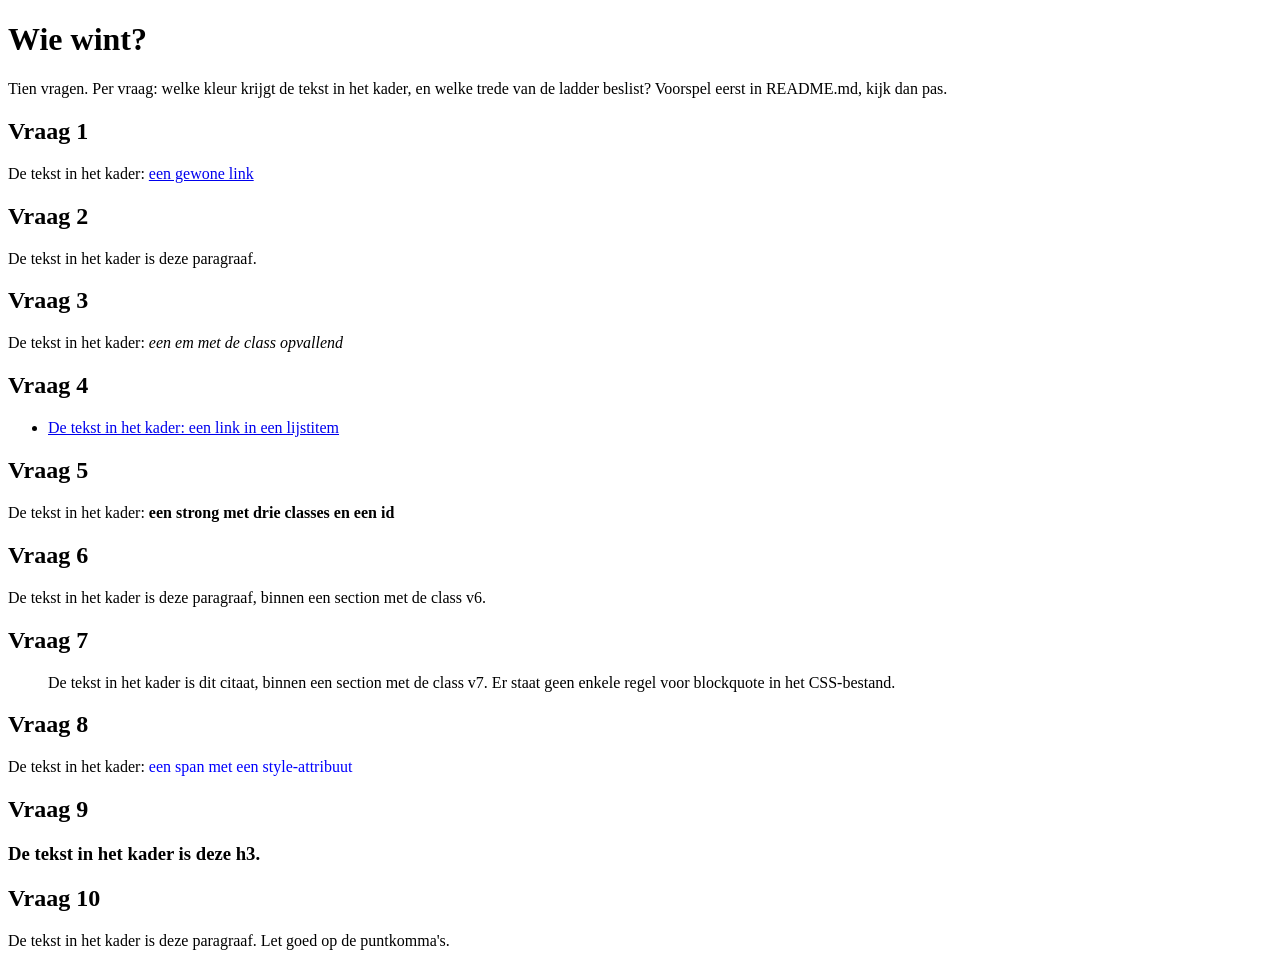
<file: Labo-02/cascade/index.html>
<!-- index.html - oefening 3: voorspel, dan kijk. Wijzig dit bestand niet. -->
<!doctype html>
<html lang="nl">
  <head>
    <meta charset="utf-8">
    <meta name="viewport" content="width=device-width, initial-scale=1">
    <title>Wie wint? Tien vragen over de cascade</title>
<!--     <link rel="stylesheet" href="css/stijl.css">
 -->  </head>
  <body>
    <h1>Wie wint?</h1>
    <p>Tien vragen. Per vraag: welke kleur krijgt de tekst in het kader, en welke trede van de ladder beslist? Voorspel eerst in README.md, kijk dan pas.</p>

    <section class="vraag v1">
      <h2>Vraag 1</h2>
      <p>De tekst in het kader: <a href="#">een gewone link</a></p>
    </section>

    <section class="vraag v2">
      <h2>Vraag 2</h2>
      <p class="v2-tekst">De tekst in het kader is deze paragraaf.</p>
    </section>

    <section class="vraag v3">
      <h2>Vraag 3</h2>
      <p>De tekst in het kader: <em class="opvallend">een em met de class opvallend</em></p>
    </section>

    <section class="vraag v4">
      <h2>Vraag 4</h2>
      <ul>
        <li><a href="#">De tekst in het kader: een link in een lijstitem</a></li>
      </ul>
    </section>

    <section class="vraag v5">
      <h2>Vraag 5</h2>
      <p>De tekst in het kader: <strong class="een twee drie" id="v5-tekst">een strong met drie classes en een id</strong></p>
    </section>

    <section class="vraag v6">
      <h2>Vraag 6</h2>
      <p class="v6-tekst">De tekst in het kader is deze paragraaf, binnen een section met de class v6.</p>
    </section>

    <section class="vraag v7">
      <h2>Vraag 7</h2>
      <blockquote>De tekst in het kader is dit citaat, binnen een section met de class v7. Er staat geen enkele regel voor blockquote in het CSS-bestand.</blockquote>
    </section>

    <section class="vraag v8">
      <h2>Vraag 8</h2>
      <p>De tekst in het kader: <span class="v8-tekst" style="color: blue">een span met een style-attribuut</span></p>
    </section>

    <section class="vraag v9">
      <h2>Vraag 9</h2>
      <h3 class="v9-tekst">De tekst in het kader is deze h3.</h3>
    </section>

    <section class="vraag v10">
      <h2>Vraag 10</h2>
      <p class="v10-tekst">De tekst in het kader is deze paragraaf. Let goed op de puntkomma's.</p>
    </section>
  </body>
</html>
</file>
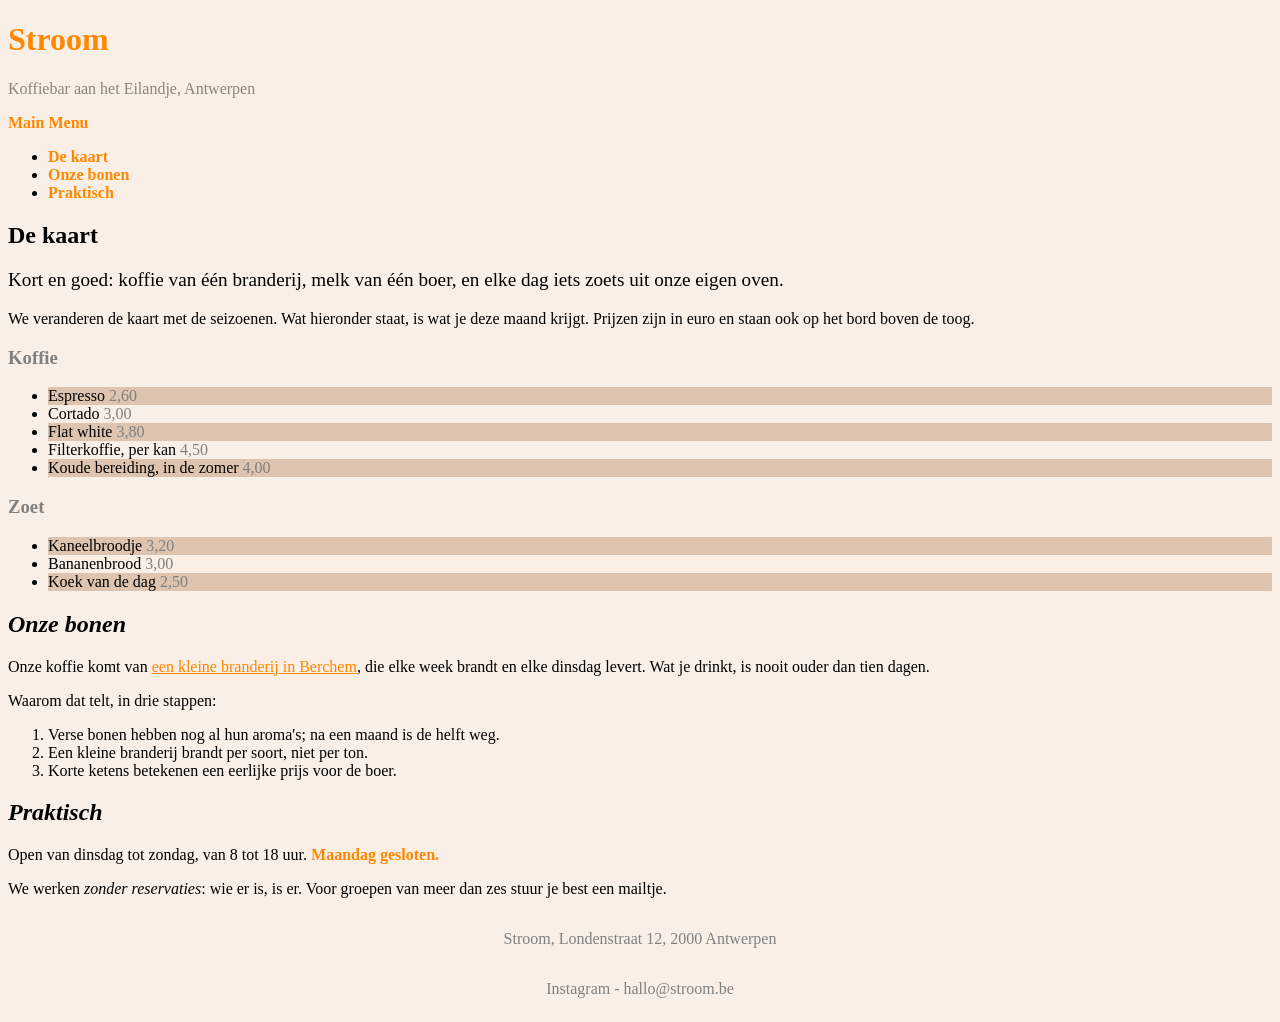
<file: Labo-02/nabouw/index.html>
<!-- index.html - nabouw labo 2. Dit bestand mag je NIET wijzigen: geen class erbij, geen element verplaatst, geen style-attribuut. Jij schrijft css/stijl.css. -->
<!--
  Wat het screenshot niet kan tonen (hover en focus):
  - links in de navigatie: accentkleur, vet, geen onderstreping; GEDAAN
    bij hover en focus: inktkleur en onderstreept  GEDAAN
  - links in main: accentkleur, onderstreept;
    bij hover en focus: papierkleur op een achtergrond in de accentkleur
  - links in de footer: gedempte kleur; bij hover en focus: accentkleur
-->
<!doctype html>
<html lang="nl">
  <head>
    <meta charset="utf-8">
    <meta name="viewport" content="width=device-width, initial-scale=1">
    <title>Stroom - koffiebar aan het Eilandje</title>
    <link rel="stylesheet" href="css/zens.css">
  </head>
  <body>
    <header>
      <h1>Stroom</h1>
      <p class="slogan">Koffiebar aan het Eilandje, Antwerpen</p>

      <nav>
          <a href="../../index.html">Main Menu</a>
      </nav>
      <nav>
        <ul>
          <li><a href="#kaart">De kaart</a></li>
          <li><a href="#bonen">Onze bonen</a></li>
          <li><a href="#praktisch">Praktisch</a></li>
        </ul>
      </nav>
    </header>

    <main>
      <article>
        <h2 id="kaart">De kaart</h2>
        <p class="intro">Kort en goed: koffie van één branderij, melk van één boer, en elke dag iets zoets uit onze eigen oven.</p>
        <p>We veranderen de kaart met de seizoenen. Wat hieronder staat, is wat je deze maand krijgt. Prijzen zijn in euro en staan ook op het bord boven de toog.</p>

        <h3>Koffie</h3>
        <ul class="kaart">
          <li>Espresso <span class="prijs">2,60</span></li>
          <li>Cortado <span class="prijs">3,00</span></li>
          <li>Flat white <span class="prijs">3,80</span></li>
          <li>Filterkoffie, per kan <span class="prijs">4,50</span></li>
          <li>Koude bereiding, in de zomer <span class="prijs">4,00</span></li>
        </ul>

        <h3>Zoet</h3>
        <ul class="kaart">
          <li>Kaneelbroodje <span class="prijs">3,20</span></li>
          <li>Bananenbrood <span class="prijs">3,00</span></li>
          <li>Koek van de dag <span class="prijs">2,50</span></li>
        </ul>

        <h2 id="bonen">Onze bonen</h2>
        <p>Onze koffie komt van <a href="https://www.example.be">een kleine branderij in Berchem</a>, die elke week brandt en elke dinsdag levert. Wat je drinkt, is nooit ouder dan tien dagen.</p>
        <p>Waarom dat telt, in drie stappen:</p>
        <ol>
          <li>Verse bonen hebben nog al hun aroma's; na een maand is de helft weg.</li>
          <li>Een kleine branderij brandt per soort, niet per ton.</li>
          <li>Korte ketens betekenen een eerlijke prijs voor de boer.</li>
        </ol>

        <h2 id="praktisch">Praktisch</h2>
        <p>Open van dinsdag tot zondag, van 8 tot 18 uur. <strong>Maandag gesloten.</strong></p>
        <p>We werken <em>zonder reservaties</em>: wie er is, is er. Voor groepen van meer dan zes stuur je best een mailtje.</p>
      </article>
    </main>

    <footer>
      <p>Stroom, Londenstraat 12, 2000 Antwerpen</p>
      <p><a href="https://www.instagram.com">Instagram</a> - <a href="mailto:hallo@stroom.be">hallo@stroom.be</a></p>
    </footer>
  </body>
</html>
</file>
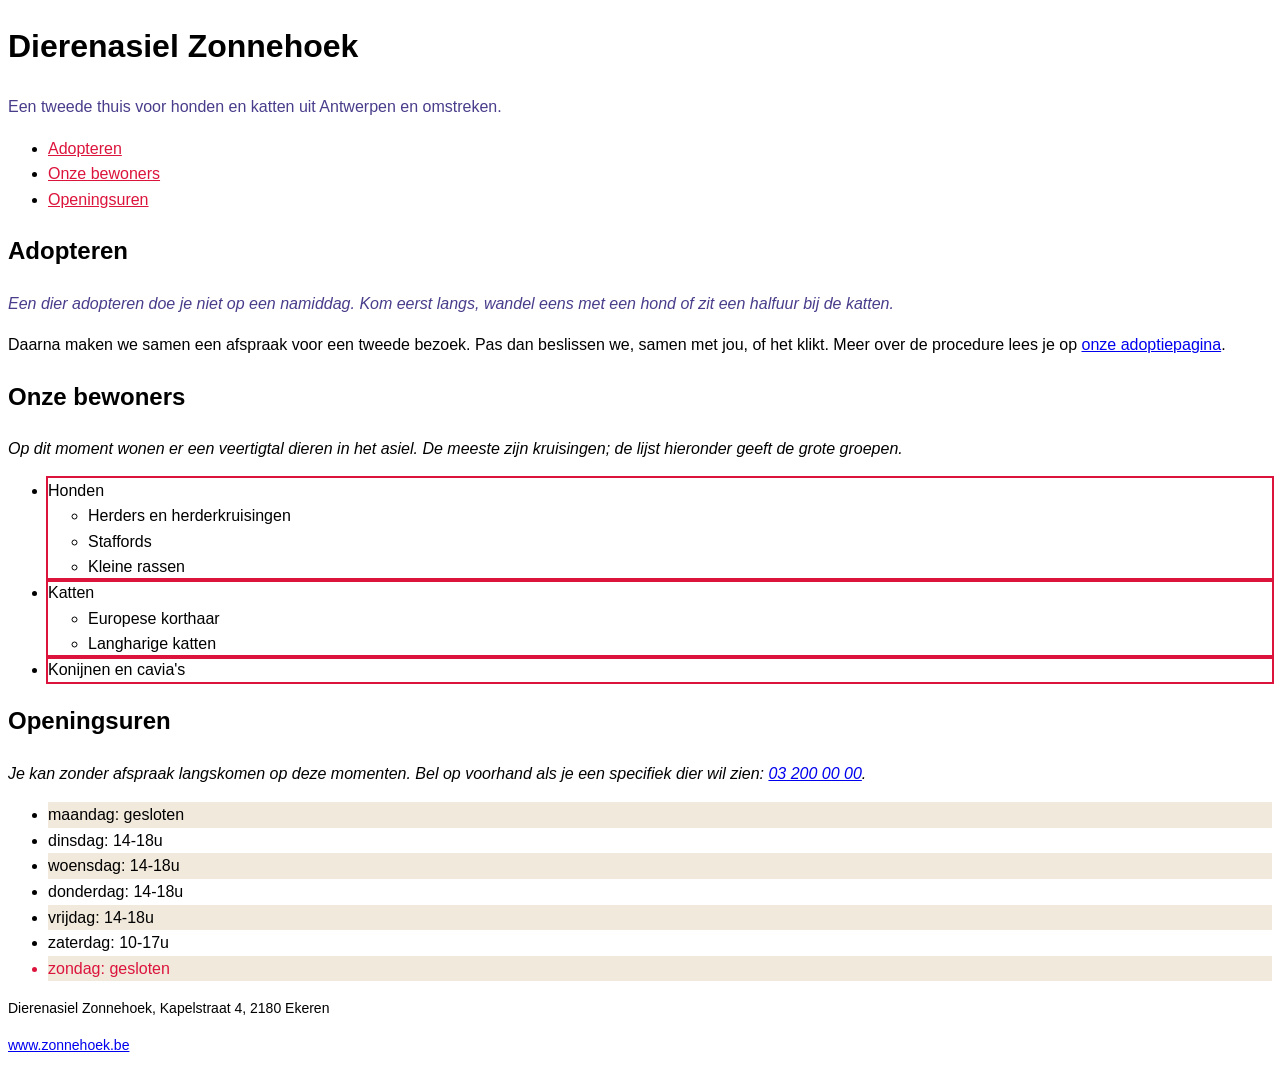
<file: Labo-02/selectors/index.html>
<!-- index.html - oefening 2: selectors. Wijzig dit bestand niet; alles wat je nodig hebt, staat erin. -->
<!doctype html>
<html lang="nl">
  <head>
    <meta charset="utf-8">
    <meta name="viewport" content="width=device-width, initial-scale=1">
    <title>Dierenasiel Zonnehoek</title>
    <link rel="stylesheet" href="css/stijl.css">
  </head>
  <body>
    <header>
      <h1>Dierenasiel Zonnehoek</h1>
      <p class="slogan">Een tweede thuis voor honden en katten uit Antwerpen en omstreken.</p>
      <nav>
        <ul>
          <li><a href="#adopteren">Adopteren</a></li>
          <li><a href="#rassen">Onze bewoners</a></li>
          <li><a href="#uren">Openingsuren</a></li>
        </ul>
      </nav>
    </header>

    <main>
      <article>
        <h2 id="adopteren">Adopteren</h2>
        <p class="intro">Een dier adopteren doe je niet op een namiddag. Kom eerst langs, wandel eens met een hond of zit een halfuur bij de katten.</p>
        <p>Daarna maken we samen een afspraak voor een tweede bezoek. Pas dan beslissen we, samen met jou, of het klikt. Meer over de procedure lees je op <a href="https://www.zonnehoek.be/adoptie">onze adoptiepagina</a>.</p>

        <h2 id="rassen">Onze bewoners</h2>
        <p>Op dit moment wonen er een veertigtal dieren in het asiel. De meeste zijn kruisingen; de lijst hieronder geeft de grote groepen.</p>
        <ul class="rassen">
          <li>Honden
            <ul>
              <li>Herders en herderkruisingen</li>
              <li>Staffords</li>
              <li>Kleine rassen</li>
            </ul>
          </li>
          <li>Katten
            <ul>
              <li>Europese korthaar</li>
              <li>Langharige katten</li>
            </ul>
          </li>
          <li>Konijnen en cavia's</li>
        </ul>

        <h2 id="uren">Openingsuren</h2>
        <p>Je kan zonder afspraak langskomen op deze momenten. Bel op voorhand als je een specifiek dier wil zien: <a href="tel:+3232000000">03 200 00 00</a>.</p>
        <ul class="uren">
          <li>maandag: gesloten</li>
          <li>dinsdag: 14-18u</li>
          <li>woensdag: 14-18u</li>
          <li>donderdag: 14-18u</li>
          <li>vrijdag: 14-18u</li>
          <li>zaterdag: 10-17u</li>
          <li>zondag: gesloten</li>
        </ul>
      </article>
    </main>

    <footer>
      <p>Dierenasiel Zonnehoek, Kapelstraat 4, 2180 Ekeren</p>
      <p><a href="https://www.zonnehoek.be">www.zonnehoek.be</a></p>
    </footer>
  </body>
</html>
</file>
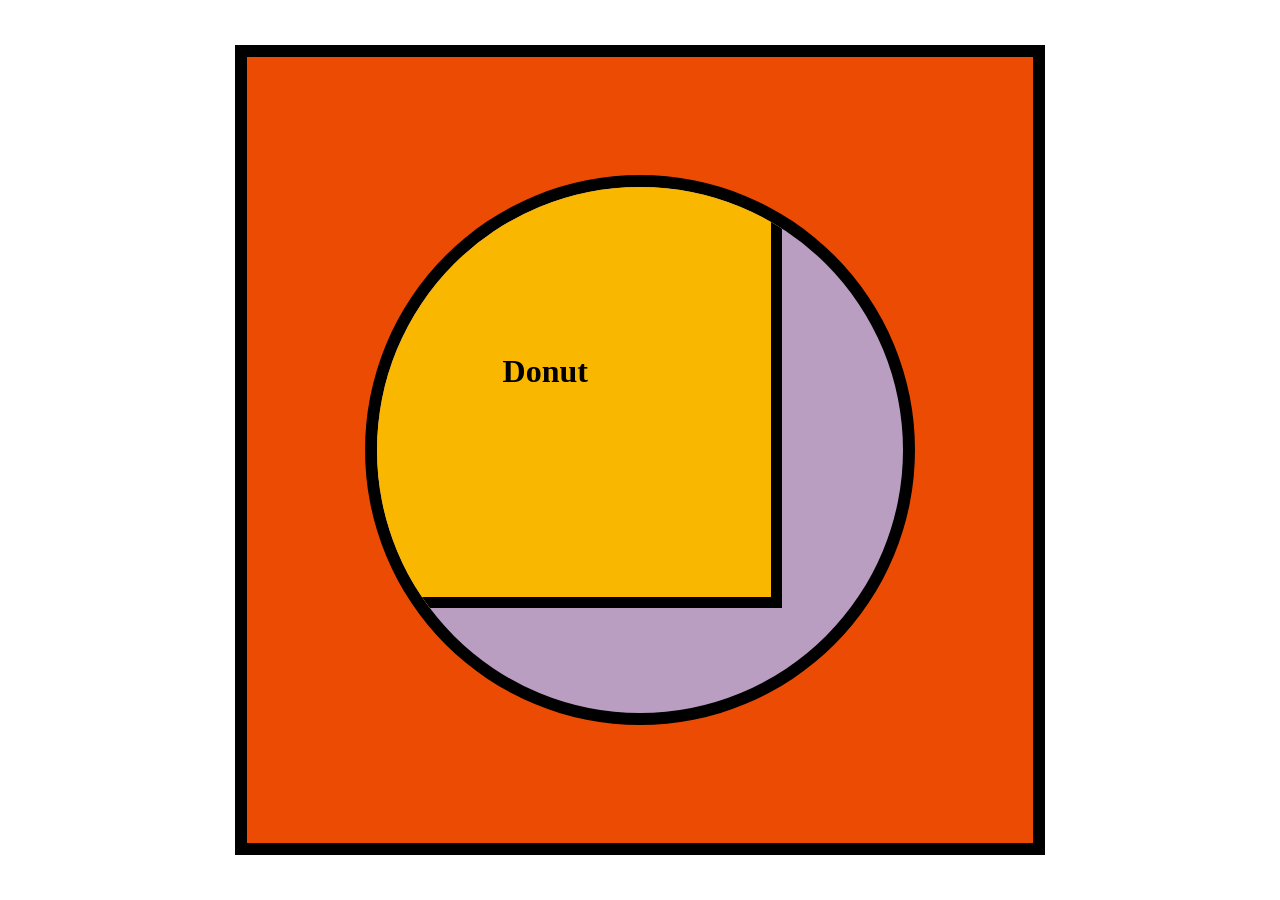
<file: Labo-03/donut/index.html>
<!doctype html>
<html lang="en">
<head>
  <meta charset="utf-8">
  <meta name="viewport" content="width=device-width, initial-scale=1">
  <title>Labo 3 - Donut</title>
  <link rel="stylesheet" href="css/reset.css">
  <link rel="stylesheet" href="css/stijl.css">
</head>
<body>
  <!-- Do not change this file. Write your CSS in css/stijl.css. -->
  <main>  
    <div>
      <h1>Donut</h1>
    </div>
  </main>
</body>
</html>
</file>
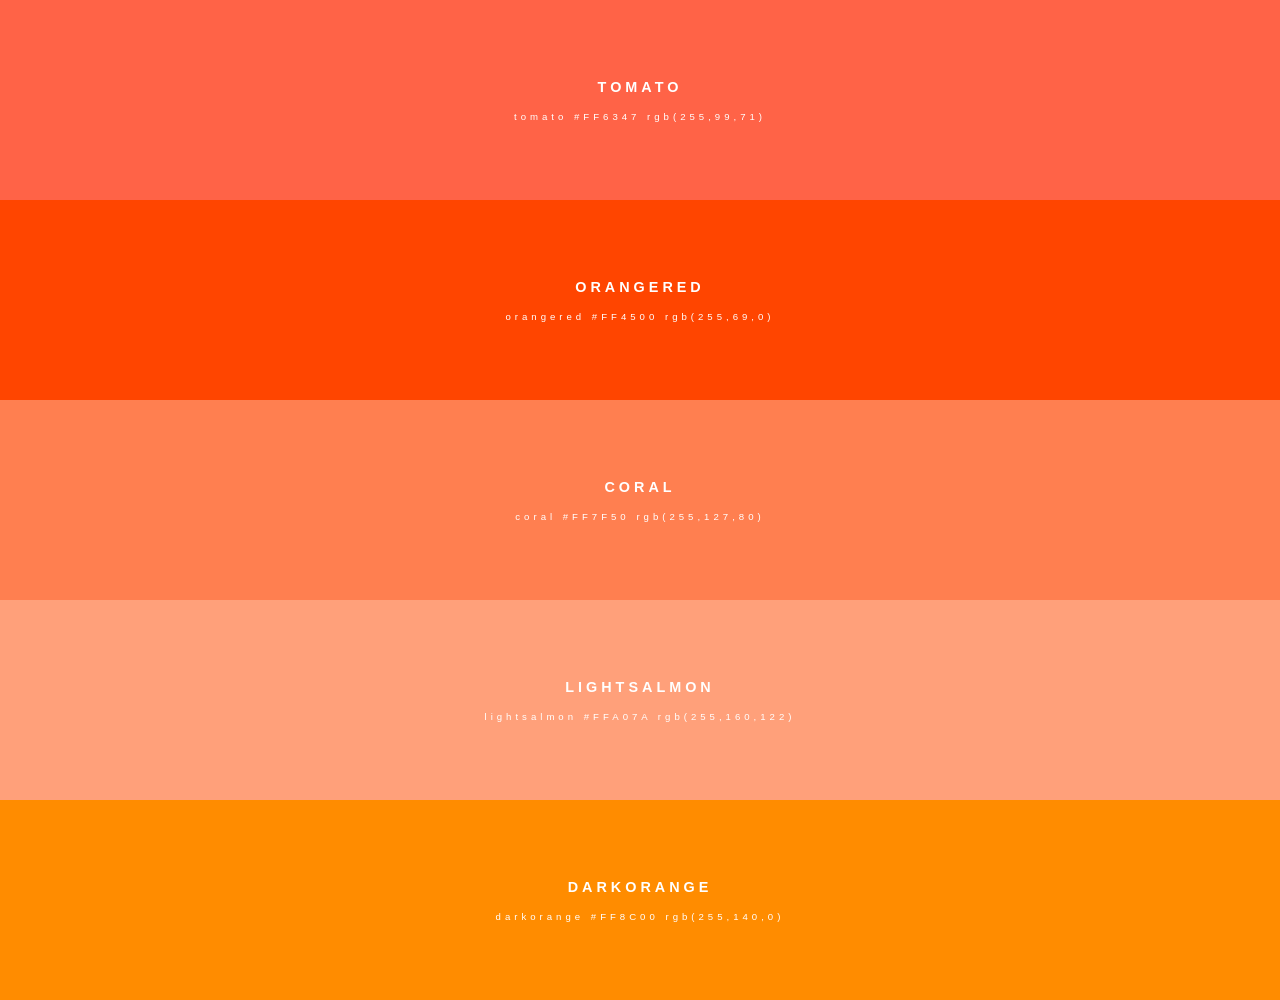
<file: Labo-03/kleuren/index.html>
<!doctype html>
<html lang="en">
<head>
  <meta charset="utf-8">
  <meta name="viewport" content="width=device-width, initial-scale=1">
  <title>Labo 3 - Kleurenstalen</title>
  <link rel="stylesheet" href="css/reset.css">
  <link rel="stylesheet" href="css/stijl.css">
</head>
<body>
  <!-- Do not change this file. Write your CSS in css/stijl.css. -->
  <ul>
    <li class="tomato">
      <h2>TOMATO</h2>
      <p class="codes"><span>tomato</span> <span>#FF6347</span> <span>rgb(255,99,71)</span></p>
    </li>
    <li class="orangered">
      <h2>ORANGERED</h2>
      <p class="codes"><span>orangered</span> <span>#FF4500</span> <span>rgb(255,69,0)</span></p>
    </li>
    <li class="coral">
      <h2>CORAL</h2>
      <p class="codes"><span>coral</span> <span>#FF7F50</span> <span>rgb(255,127,80)</span></p>
    </li>
    <li class="lightsalmon">
      <h2>LIGHTSALMON</h2>
      <p class="codes"><span>lightsalmon</span> <span>#FFA07A</span> <span>rgb(255,160,122)</span></p>
    </li>
    <li class="darkorange">
      <h2>DARKORANGE</h2>
      <p class="codes"><span>darkorange</span> <span>#FF8C00</span> <span>rgb(255,140,0)</span></p>
    </li>
  </ul>
</body>
</html>
</file>
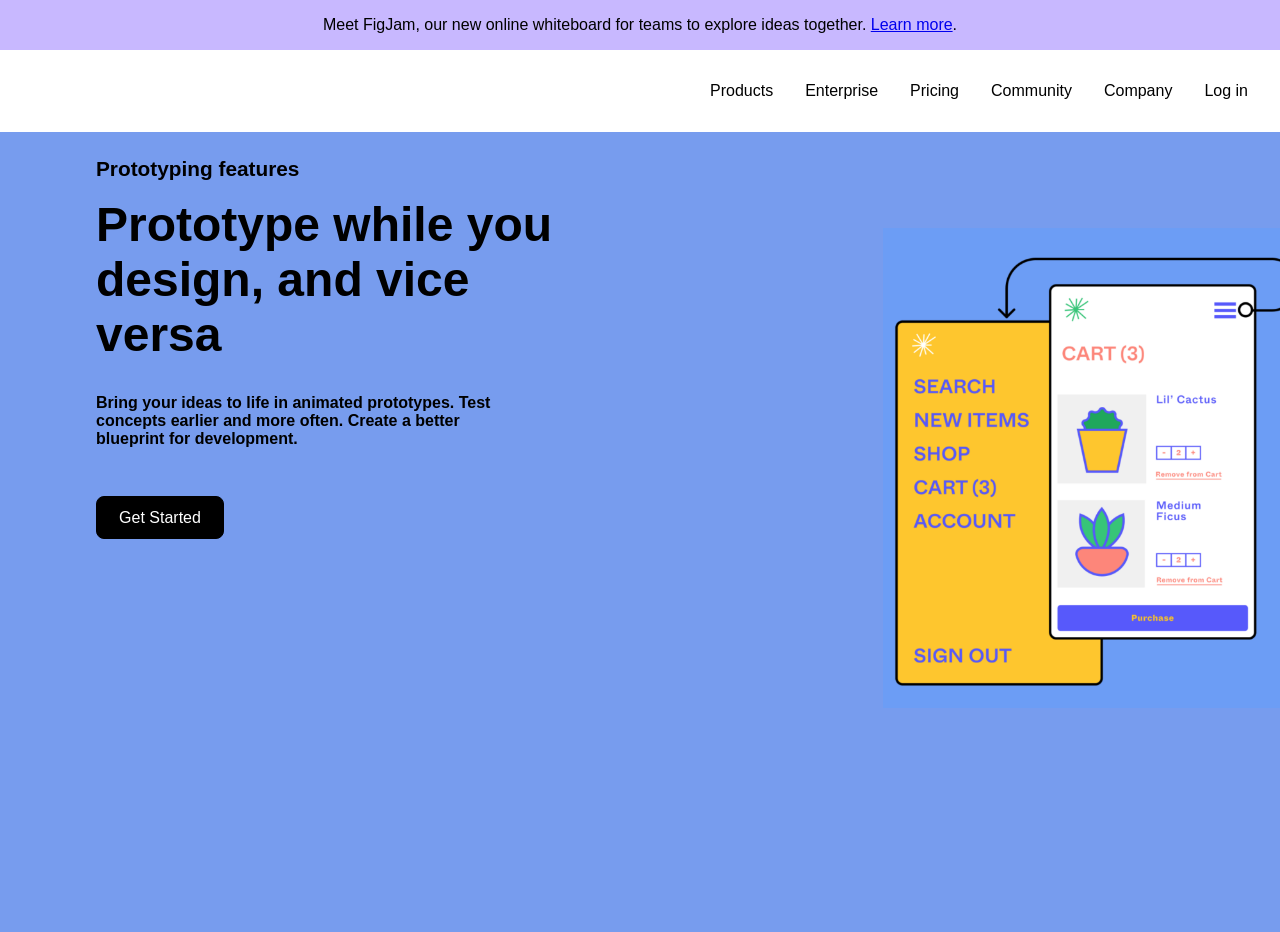
<file: Labo-03/landing/index.html>
<!doctype html>
<html lang="en">
<head>
  <meta charset="utf-8">
  <meta name="viewport" content="width=device-width, initial-scale=1">
  <title>Labo 3 - Landingspagina</title>
  <link rel="stylesheet" href="css/reset.css">
  <link rel="stylesheet" href="css/stijl.css">
</head>
<body>
  <!-- Do not change this file. Write your CSS in css/stijl.css.
       Not visible in the screenshot: on :hover and :focus the links in the
       banner and in the navigation get an underline, and the button turns
       dark grey (#333333) instead of black. -->
  <div class="banner">
    <p>Meet FigJam, our new online whiteboard for teams to explore ideas together. <a href="#">Learn more</a>.</p>
  </div>
  <header>
    <nav>
      <ul>
        <li><a href="#">Products</a></li>
        <li><a href="#">Enterprise</a></li>
        <li><a href="#">Pricing</a></li>
        <li><a href="#">Community</a></li>
        <li><a href="#">Company</a></li>
        <li><a href="#">Log in</a></li>
      </ul>
    </nav>
  </header>
  <main>
    <article>
      <p class="bovenkop">Prototyping features</p>
      <h1>Prototype while you design, and vice versa</h1>
      <p>Bring your ideas to life in animated prototypes. Test concepts earlier and more often. Create a better blueprint for development.</p>
      <a href="#" class="knop">Get Started</a>
    </article><!-- no whitespace between these two tags: see syllabus 3.7 --><div class="afbeelding">
      <img src="afbeeldingen/prototype.png" alt="Prototype of a plant shop: a yellow menu panel next to a white cart screen">
    </div>
  </main>
</body>
</html>
</file>
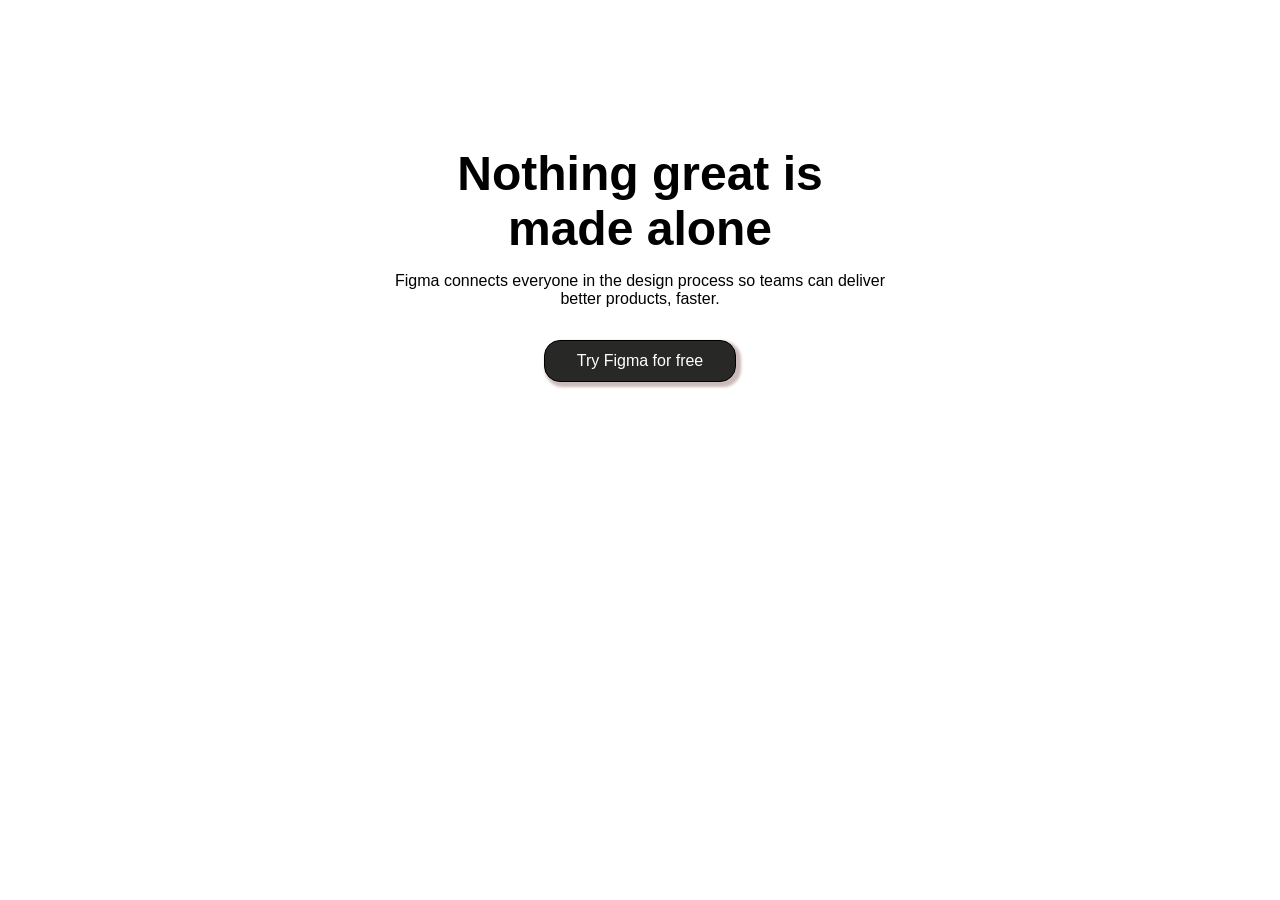
<file: Labo-03/slogan/index.html>
<!doctype html>
<html lang="en">
<head>
  <meta charset="utf-8">
  <meta name="viewport" content="width=device-width, initial-scale=1">
  <title>Labo 3 - Slogan</title>
  <link rel="stylesheet" href="css/reset.css">
  <link rel="stylesheet" href="css/stijl.css">
</head>
<body>
  <!-- Do not change this file. Write your CSS in css/stijl.css.
       Not visible in the screenshot: on :hover and :focus the button turns
       dark grey (#333333) instead of black. -->
  <h2>Nothing great is <span>made alone</span></h2>
  <p>Figma connects everyone in the design process so teams can deliver better products, faster.</p>
  <a href="https://www.figma.com">Try Figma for free</a>
</body>
</html>
</file>
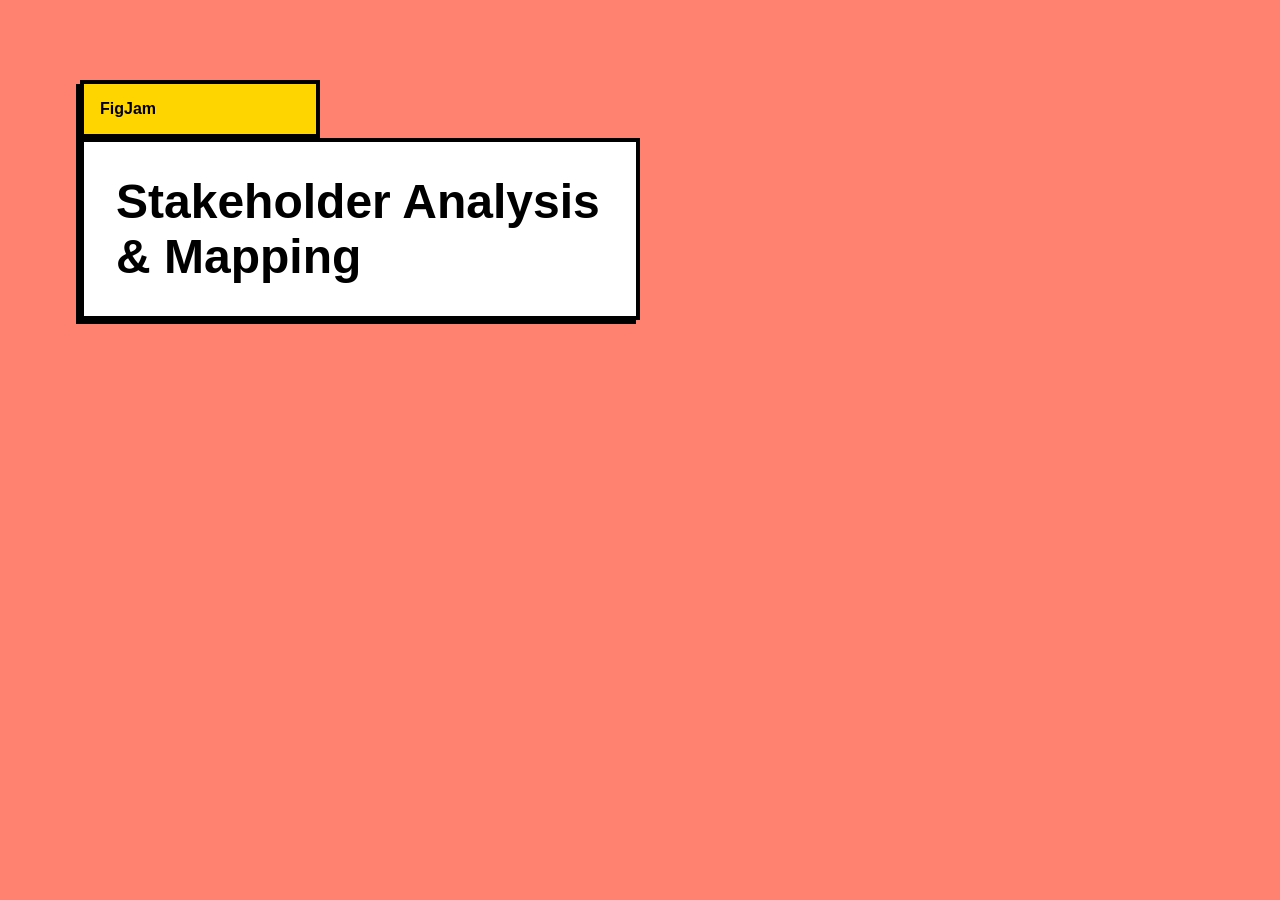
<file: Labo-03/tabblad/index.html>
<!doctype html>
<html lang="en">
<head>
  <meta charset="utf-8">
  <meta name="viewport" content="width=device-width, initial-scale=1">
  <title>Labo 3 - Tabblad</title>
  <link rel="stylesheet" href="css/reset.css">
  <link rel="stylesheet" href="css/stijl.css">
</head>
<body>
  <!-- Do not change this file. Write your CSS in css/stijl.css. -->
  <h1>FigJam</h1>
  <h2>Stakeholder Analysis &amp; Mapping</h2>
</body>
</html>
</file>
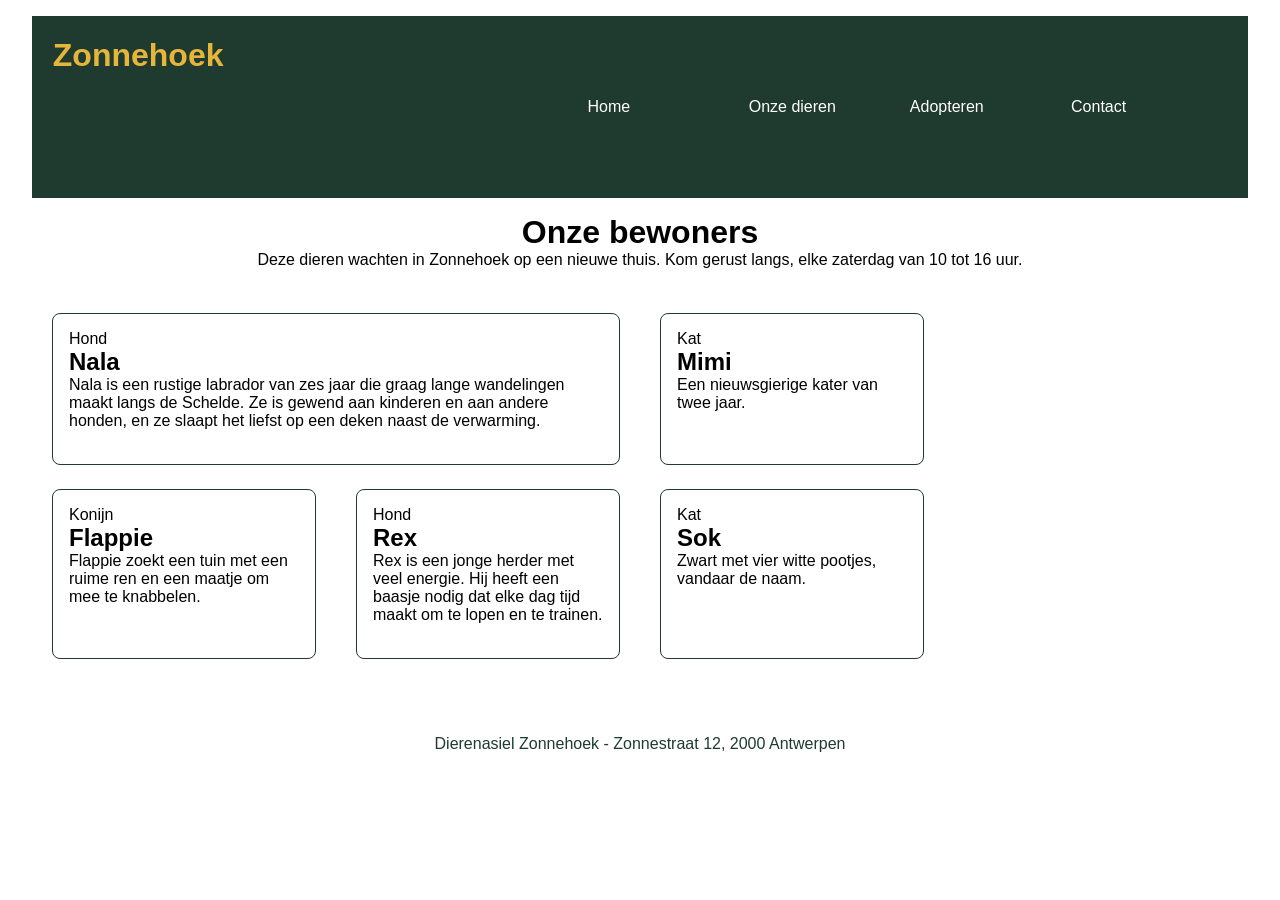
<file: Labo-04/dierenasiel/index.html>
<!doctype html>
<html lang="nl">
<head>
  <meta charset="utf-8">
  <meta name="viewport" content="width=device-width, initial-scale=1">
  <title>Labo 4 - Dierenasiel Zonnehoek</title>
  <link rel="stylesheet" href="css/reset.css">
  <link rel="stylesheet" href="css/stijl.css">
</head>
<body>
  <!-- Do not change this file. Write your CSS in css/stijl.css.
       Not visible in the screenshot: on :hover and :focus the links in the
       navigation get an underline, and a button turns dark (#2b2b2b). -->
  <header>
    <a class="logo" href="index.html">Zonnehoek</a>
    <nav>
      <ul>
        <li><a href="index.html">Home</a></li>
        <li><a href="dieren.html" class="actief">Onze dieren</a></li>
        <li><a href="adopteren.html">Adopteren</a></li>
        <li><a href="contact.html">Contact</a></li>
      </ul>
    </nav>
  </header>
  <main>
    <h1>Onze bewoners</h1>
    <p class="intro">Deze dieren wachten in Zonnehoek op een nieuwe thuis. Kom gerust langs, elke zaterdag van 10 tot 16 uur.</p>
    <ul class="kaarten">
      
      <li class="kaart uitgelicht">
        <p class="soort">Hond</p>
        <h2>Nala</h2>
        <p class="beschrijving">Nala is een rustige labrador van zes jaar die graag lange wandelingen maakt langs de Schelde. Ze is gewend aan kinderen en aan andere honden, en ze slaapt het liefst op een deken naast de verwarming.</p>
        <a class="knop" href="#">Maak kennis</a>
      </li>

      <li class="kaart">
        <p class="soort">Kat</p>
        <h2>Mimi</h2>
        <p class="beschrijving">Een nieuwsgierige kater van twee jaar.</p>
        <a class="knop" href="#">Maak kennis</a>
      </li>

      <li class="kaart">
        <p class="soort">Konijn</p>
        <h2>Flappie</h2>
        <p class="beschrijving">Flappie zoekt een tuin met een ruime ren en een maatje om mee te knabbelen.</p>
        <a class="knop" href="#">Maak kennis</a>
      </li>

      <li class="kaart">
        <p class="soort">Hond</p>
        <h2>Rex</h2>
        <p class="beschrijving">Rex is een jonge herder met veel energie. Hij heeft een baasje nodig dat elke dag tijd maakt om te lopen en te trainen.</p>
        <a class="knop" href="#">Maak kennis</a>
      </li>

      <li class="kaart">
        <p class="soort">Kat</p>
        <h2>Sok</h2>
        <p class="beschrijving">Zwart met vier witte pootjes, vandaar de naam.</p>
        <a class="knop" href="#">Maak kennis</a>
      </li>

    </ul>
  </main>
  <footer>
    <p>Dierenasiel Zonnehoek - Zonnestraat 12, 2000 Antwerpen</p>
  </footer>
</body>
</html>
</file>
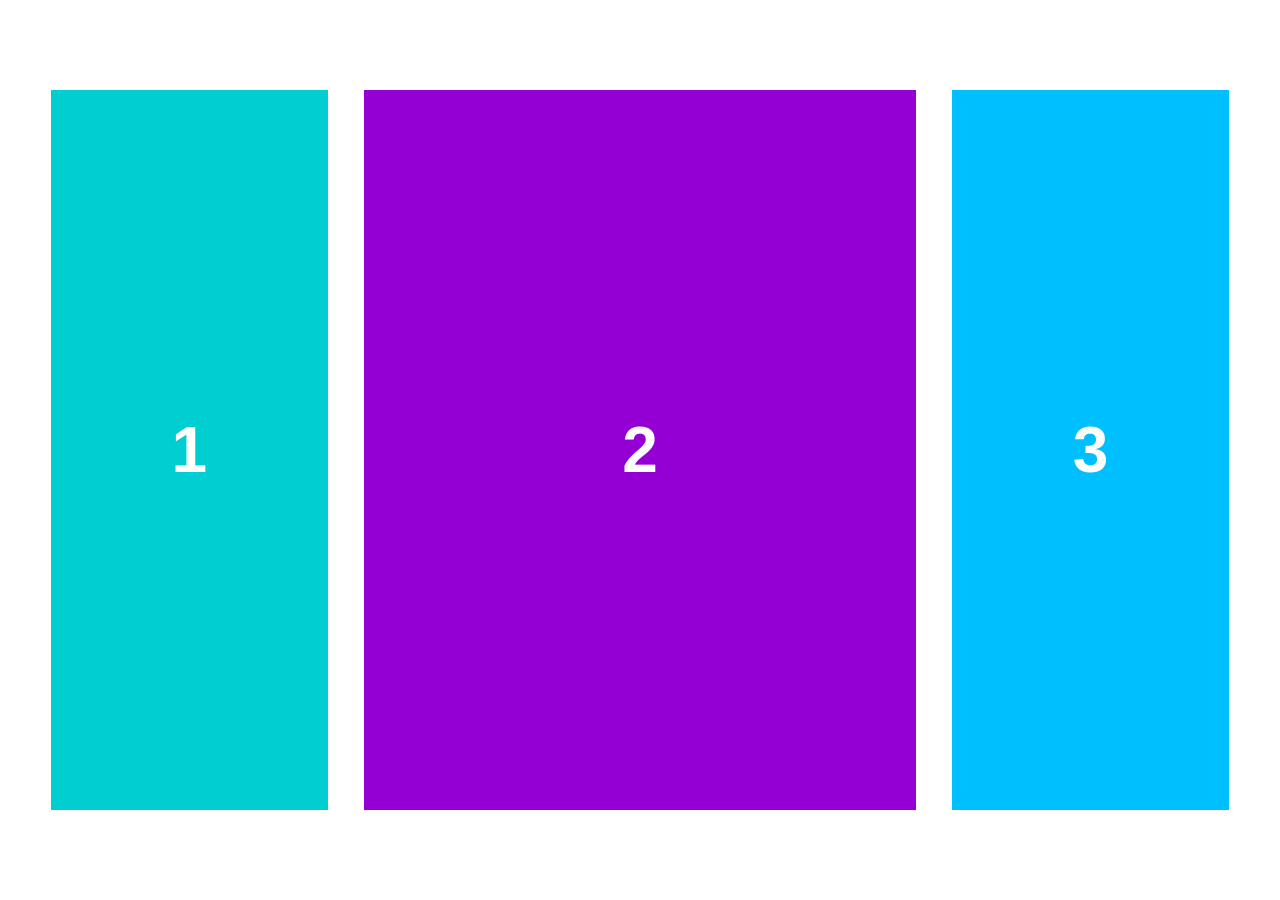
<file: Labo-04/kolommen/index.html>
<!doctype html>
<html lang="nl">
<head>
  <meta charset="utf-8">
  <meta name="viewport" content="width=device-width, initial-scale=1">
  <title>Labo 4 - Drie kolommen</title>
  <link rel="stylesheet" href="css/reset.css">
  <link rel="stylesheet" href="css/stijl.css">
</head>
<body>
  <!-- Do not change this file. Write your CSS in css/stijl.css. -->
  <main>
    <div>1</div>
    <div>2</div>
    <div>3</div>
  </main>
</body>
</html>
</file>
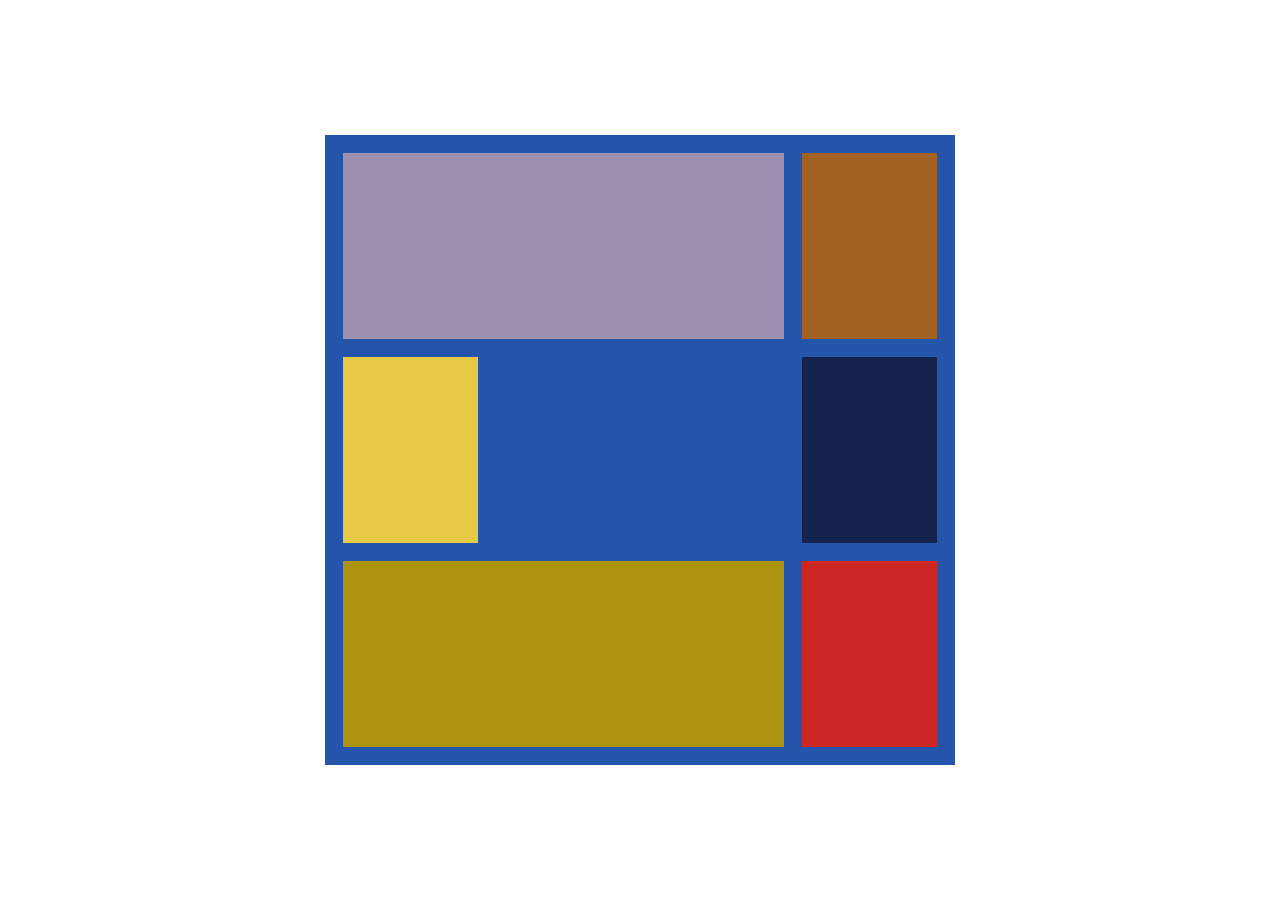
<file: Labo-04/mondriaan/index.html>
<!doctype html>
<html lang="nl">
<head>
  <meta charset="utf-8">
  <meta name="viewport" content="width=device-width, initial-scale=1">
  <title>Labo 4 - Mondriaan</title>
  <link rel="stylesheet" href="css/reset.css">
  <link rel="stylesheet" href="css/stijl.css">
</head>
<body>
  <!-- Do not change this file. Write your CSS in css/stijl.css. -->
  <main class="schilderij">
    <div class="lila"></div>
    <div class="bruin"></div>
    <div class="geel"></div>
    <div class="marine"></div>
    <div class="olijf"></div>
    <div class="rood"></div>
  </main>
</body>
</html>
</file>
<file: Labo-02/cascade/css/stijl.css>
/* stijl.css - oefening 3: voorspel, dan kijk. Wijzig dit bestand niet. */

/* Opmaak van de pagina zelf; doet niet mee in de vragen. */
body {
  font-family: Verdana, sans-serif;
  line-height: 1.6;
}

.vraag {
  border: 1px solid #8a8a89;
  padding: 0 1rem;
  margin-bottom: 1rem;
}

/* ---- vraag 1 ---- */
a {
  color: green;
}

/* Alle a elementen krijgen een tekstkleur groen.  */

/* ---- vraag 2 ---- */
.v2-tekst {
  color: red;
}

/* Tekstkleur rood */

.v2-tekst {
  color: blue;
}

/* Tekstkleur blauw */

/* ---- vraag 3 ---- */
.opvallend {
  color: red;
}

/* Class opvallend tekstkleur rood */

em {
  color: blue;
}
/* EM sleector tekstkleur blauw */

/* ---- vraag 4 ---- */
.v4 > a {
  color: green;
}

/* alle a elementen opeenvolgend met vraag 4 krijgen een tekstkleur groen */
.v4 a {
  color: red;
}

/* tekstkleur rood voor de a elementen die in V4 zitten */

/* ---- vraag 5 ---- */
.een.twee.drie {
  color: red;
}
/* Niks, bestaat niet. */

#v5-tekst {
  color: blue;
}

/* ID v5-tekst, krijgt een tekstkleur blauw */

/* ---- vraag 6 ---- */
.v6 {
  color: red;
}

/* class bestaat niet dus zal niks uitvoeren. */

.v6-tekst {
  color: blue;
}
/* zal vraag 6 tekstkleur blauw geven. */

/* ---- vraag 7 ---- */
.v7 {
  color: red;
}

/* class bestaat niet dus niks */

/* ---- vraag 8 ---- */
.v8-tekst {
  color: red;
}

/* Zal V8 color-RGB ROOD geven */

/* ---- vraag 9 ---- */
h3 {
  color: red !important;
}

/* Alle H3 elementen  */

.v9-tekst {
  color: blue;
}

/* zal de vraag 6, een kleur blauw geven */

/* ---- vraag 10 ---- */
.v10-tekst {
  color: green;
  font-size: 1.5rem;
  color: blue;
}

/* vraag 10 tekstkleur groen, font grootte 1.5rem, en dan opnieuw kleur blauw, dus de vaste kleur zal blauw zijn. */
</file>
<file: Labo-02/nabouw/css/zens.css>
:root {
  --accent-kleur: red;    
  --accent-gedempt: grey;  
  --inkt-kleur: black;   
  --papier-kleur: white;    
}


body {
    background-color: rgb(250, 239, 230);
}

header > h1 {
    color: rgb(255, 136, 0);
}

header > p {
    color: rgb(139, 132, 124);
}

nav a {
    text-decoration: none;
    color: rgb(255, 136, 0);
    font-weight: bold;
    accent-color: black;
}

nav a:hover {
    text-decoration: underline;
    color: black;
}

nav a:focus {
    text-decoration: underline;
    color: black;
}

main a {
  color: var(--accent-kleur);
  text-decoration: underline;
  transition: background-color 0.2s ease, color 0.2s ease; 
  /* transtion die zorgt voor smoothere overgang omda die ervoor wat raar uitzag. */
}

main a:hover, main a:focus {
  color: var(--papier-kleur);
  background-color: var(--accent-kleur);
  text-decoration: none; 
  outline: none;        
}

nav a:focus {
    text-decoration: underline;
    color:black;
}

article p:nth-child(2) {
    font-size: 1.2rem;
}

article h3 {
    color: grey;
}

.kaart li:nth-child(odd) {
    background-color: rgba(138, 72, 10, 0.253);
}

.prijs {
    color: grey;
    font-family: 'Times New Roman', Times, serif;
}

#bonen {
    font-style: italic;
}

#praktisch {
    font-style: italic;
}

footer {
    display: flex;
    flex-direction: column;
    justify-content: center; 
    align-items: center;      
    text-align: center;   
    color: grey;
}

main p:nth-of-type(3) a {
    color: rgb(255, 136, 0);
}


main p:nth-of-type(5) strong {
    color: rgb(255, 136, 0);
}


footer a {
  color: var(--accent-gedempt);
  text-decoration: none;      
  transition: color 0.2s ease;
}

footer a:hover, footer a:focus {
  color: var(--accent-kleur);
  text-decoration: underline;  
}
</file>
<file: Labo-02/selectors/css/stijl.css>
/* stijl.css - oefening 2: selectors schrijven en lezen */

/* Schrijf onder elke opdracht de regel met de selector die precies die
   elementen raakt. Gebruik de declaratie die erbij staat, zodat je in de
   browser meteen ziet wat je raakte. Voeg niets toe aan index.html. */

body {
  font-family: Verdana, sans-serif;
  line-height: 1.6;
}

/* 1. alle links in de navigatie -> color: crimson; */
nav a {
      color: crimson;
}

/* Hierbij gaan we de navigatie selecteren omdat dit de parent is van de hoofdfunctie. Met als children ol/ul. */

/* 2. alleen de paragrafen in de footer -> font-size: 0.875rem; */
footer {
      font-size: 0.875rem;
}

/* 3. alleen de lijstitems van het BUITENSTE niveau in de lijst met de class
      rassen (dus niet de items van de binnenlijsten) -> outline: 2px solid crimson;
      (outline tekent een kader rond precies het element dat je raakte; de
      property zelf komt in hoofdstuk 3) */

.rassen > li {
      outline: 2px solid crimson;
}

/* 4. de paragraaf die onmiddellijk na elke h2 komt -> font-style: italic; */

h2 + p {
      font-style: italic;
}


/* 5. elk oneven item in de lijst met openingsuren -> background-color: #f1e9dc; */
/* altijd element van child naast het element, werkt als een soort van pathway, gebruik maken van nth-child. De variablen daartussen (), is het "li"ste child   */
.uren li:nth-child(odd) {
      background-color: #f1e9dc;
}

/* 6. het laatste item in de lijst met openingsuren -> color: crimson; */

.uren :last-child {
      color: crimson;
}

/* 7. de slogan en de intro tegelijk, in één regel -> color: darkslateblue; */

.slogan, .intro {
      color: darkslateblue;
}


/* 8. elke link in main wanneer de muis erover gaat OF wanneer ze focus heeft
      -> background-color: yellow; */

a:focus, a:hover {
      background-color: yellow;
}

/* ---- Lezen: welke elementen raken deze vijf selectors? Schrijf het antwoord
   in één zin per selector in README.md. Verander hier niets. ---- */

/* a. header nav ul li a */
/* b. article > p */
/* c. .uren li:nth-child(3) */
/* d. h2 ~ p */
/* e. .rassen li:first-child */
</file>
<file: Labo-03/donut/css/stijl.css>
/* === tokens === */
:root {
    --roanje: #ec4b03;
    --paars: #b99ec1;
    --geel: #f9b700;
    --zwart: black;
}

/* === your rules === */

body {
    display: flex;
    justify-content: center;
    margin-top: 5vh;
    margin-bottom: 5vh;
}

body main {
    border: 0.75rem solid black;
    background-color: var(--roanje);
    width: 90vh;
    height: 90vh;
}

body main div {
    overflow: hidden; 
    border: 0.75rem solid black;
    background-color: var(--paars);
    height: 70%;
    border-radius: 100%;
    margin: 15%
}

body main div h1 {
    font-family: Georgia, 'Times New Roman', Times, serif;
    background-color: var(--geel);
    border: 0.7rem solid black;
    height: 90%;
    width: 90%;
    margin-left: -13%;
    margin-top: -10%; 
    display: flex;
    justify-content: center;
    align-items: center;
}
</file>
<file: Labo-03/kleuren/css/stijl.css>
/* stijl.css - labo 3, kleuren (reset.css is linked before this file) */

/* === tokens === */
:root {
    --tomato: rgb(255,99,71);
    --orangered: rgb(255,69,0);
    --coral: rgb(255,127,80);
    --lightsalmon: rgb(255,160,122);
    --darkorange: rgb(255,140,0);
    --textColor: white;
}

/* === your rules === */

body {
    font-family: Arial, Helvetica, sans-serif;
    letter-spacing: 0.25rem;
    font-size: 0.6rem;
}

li {
    list-style-type: none;
    padding-left: 0; 
    margin: 0;
    height: 200px;
    display: flex;
    justify-content: center;
    align-items: center;
    flex-direction: column;
}

ul {
    padding-left: 0;
    margin: 0;
    width: 100%;
    height: 700px;
}

li h2{
    color: var(--textColor);
    margin-bottom: 1rem;
}

li p {
    color: var(--textColor);
}


.tomato {
    background-color: var(--tomato);
}

.orangered {
    background-color: var(--orangered);
}

.coral {
    background-color: var(--coral);
}

.lightsalmon {
    background-color: var(--lightsalmon);
}

.darkorange {
    background-color: var(--darkorange);
}
</file>
<file: Labo-03/landing/css/stijl.css>
/* stijl.css - labo 3, landing (reset.css is linked before this file) */

/* === tokens === */
:root {
    --banner: #c8b8ff;
    --link: #5551ff;
    --hero: #779cee;
}

/* === your rules === */

body {
    font-family: Arial, Helvetica, sans-serif;
}

main {
    background-color: var(--hero);
    display: flex;
    width: 100%;
    height: 50rem;
    padding: 6rem;
}

article {
    display: flex;
    justify-content: center;
    flex-direction: column;
/*     border: 1px solid black;
 */    width: 35rem;
 margin-bottom: 24rem;
}
.banner {
    text-align: center;
    background-color: var(--banner);
    padding: 1rem;
}


nav {
    width: 100%;
    display: flex;
    justify-content: flex-end;
    padding: 1rem;
}

ul {
    list-style-type: none;
    display: flex;
    text-decoration: none;
}

nav ul li a {
    text-decoration: none;
    color: black;
}

li {
    margin-left: 1rem;
    text-decoration: none;
    margin-right: 1rem;
}


article h1 {
    font-weight: bold;
    margin-bottom: 1rem;
    font-size: 3rem;
}

.bovenkop {
    margin-bottom: 1rem;
    font-size: 1.3rem;

}

.knop {
    margin-top: 3rem;

    text-decoration: none;
    border: 1px solid black;
    background-color: black;
    color: white;
    width: 8rem;
    height: 2rem;
    border-radius: 0.5rem;
    padding: 1.3rem;
    display: flex;
    justify-content: center;
    align-items: center;
}


article p {
    margin-top: 1rem;
    font-weight: bold;
/*     border: 1px solid black;
 */    width: 27rem;
}

img {
    height: 30rem;
    margin-left: 20rem;
}
</file>
<file: Labo-03/slogan/css/stijl.css>
/* stijl.css - labo 3, slogan (reset.css is linked before this file) */

/* === tokens === */
:root {
    --text: #282827; 
    --geel: #fccc00;
    --buttonColor: white; 
    --Darkgreen: #333333;;
}

/* === your rules === */

body {
    display: flex;
    justify-content: center; 
    align-items: center;   
    flex-direction: column;  
/*     border: 1px solid black;
 */ width: 100%;
    height: 35rem;
    margin-top: 12rem;   
    margin: 0 auto; 
    font-family: Arial, Helvetica, sans-serif;   
}

body h2:nth-child(1) {
    font-size: 3rem;
}

h2 {
    display: flex;
    flex-wrap: wrap; 
    justify-content: center;
}

h2 span:nth-child(1) {
    display: block;
    flex-basis: 100%; 
    display: flex;
    justify-content: center;
}


body p {
    margin-top: 1rem;
    margin-left: auto;   
    margin-right: auto;  
    text-align: center;  
    width: 40%;
    
/*     border: 1px solid black; 
 */
}


body a {
    border: 1px solid black;
    margin: 2rem;
    padding: 0.7rem;
    border-radius: 1rem;
    background-color: var(--text);
    color: var(--buttonColor);
    text-decoration: none;
    padding-left: 2rem;
    padding-right: 2rem;
    box-shadow: 3px 3px 3px 2px rgb(203, 186, 186);

}

body a:hover {
    box-shadow: 3px 3px 3px 2px black;
    background-color: var(--buttonColor);
    color: var(--text);
}

body a:focus {
    box-shadow: 3px 3px 3px 2px black;
    background-color: var(--buttonColor);
    color: var(--Darkgreen);
}
</file>
<file: Labo-03/tabblad/css/stijl.css>
/* stijl.css - labo 3, tabblad (reset.css is linked before this file) */

/* === tokens === */
:root {
    --kleurKaart: White;
    --kleurTabblad: #ffd500;
    --achterGrondKleur: #ff816f;
}

/* === your rules === */

body {
    font-family: Arial, Helvetica, sans-serif;
    padding: 5rem;
    background-color: var(--achterGrondKleur);
}

/* Dit is tabblad */
body h1 {
    border: 0.25rem solid black;
    width: 15rem;
    border-bottom: 0,3.5;
    padding: 1rem;
    font-size: 1rem;
    background-color: var(--kleurTabblad);
    box-shadow: -0.25rem 0.25rem 0rem 0rem black;
}


/* Dit is kaart */
body h2 {
    border: 0.25rem solid black;
    width: 35rem;
    border-bottom: 0,3.5;
    padding: 2rem;
    font-size: 3rem;
    background-color: var(--kleurKaart);
    box-shadow: -0.25rem 0.25rem 0rem 0rem black;
}
</file>
<file: Labo-04/dierenasiel/css/stijl.css>
/* stijl.css - labo 4, dierenasiel (reset.css is linked before this file) */

:root {
    --balk: #1f3a2e;
    --tekst: #1f3a2e; 
    --accent: #e6b53c;
    
}

body {
    font-family: Verdana, Geneva, Tahoma, sans-serif;
}

ul {
    margin: 0;
    padding: 0;
    display: flex;
}

li {
    list-style: none;             
    margin: 0.75rem 1.25rem;
    padding: 1rem;
    border: 1px solid transparent; 
    transition: border-color 0.2s, background-color 0.2s, color 0.2s; 
    border-radius: 0.5rem;
}

li a {
    color: white;
    text-decoration: none;
    transition: color 0.2s;
}

li:hover {
    border-color: black;     
    background-color: var(--accent);
}

li:hover a {
    color: var(--tekst); 
}


.logo {
    color: var(--accent);
    font-size: 2rem;
    font-weight: bold;
}


ul {
    margin: 2rem;
    display: grid;
    grid-template-columns: 1fr 1fr 1fr 1fr;
}

main {
    display: flex;
    justify-content: center;
    align-items: center;
    flex-direction: column;
}

main ul li:nth-child(1) {
    grid-column: 1/3;
}

main ul li:nth-child(2) {
    grid-column: 3/4;
}

main ul li:nth-child(3) {
    grid-column: 1/2;
}

main ul li:nth-child(4) {
    grid-column: 2/3;
}

main ul li:nth-child(5) {
    grid-column: 3/4;

}

.kaart {
    border: 1px solid var(--balk);
}

footer {
    margin: 2rem;
    text-align: center;
    color: var(--tekst);
}

header {
    display: flex;
    justify-content: space-between;
    margin: 1rem 2rem;
    background-color: var(--balk);
    padding: 1.3rem ;
}

header a {
    text-decoration: none;
    color: white;
}
</file>
<file: Labo-04/kolommen/css/stijl.css>
/* stijl.css - labo 4, kolommen (reset.css is linked before this file) */

/* === tokens === */
:root {
    --kolom1: darkturquoise;
    --kolom2: darkviolet;
    --kolom3: deepskyblue;
}

/* === your rules === */

div:nth-child(1) {
    background-color: var(--kolom1);
    flex: 1;
}

div:nth-child(2) {
    background-color: var(--kolom2);
    flex: 2;
}

div:nth-child(3) {
    background-color: var(--kolom3);
    flex: 1; /* Geef 1/4 witruimte aan dit element. */
}

body {
    color: white;
    font-size: 4rem;
    font-weight: bold;
    font-family: Arial, Helvetica, sans-serif;
}

main {
    margin: 10vh 4vw;
    gap: 4vh;
    height: 80vh;
    display: flex;
}

main div {
    display: flex;
    justify-content: center;
    align-items: center;
}
</file>
<file: Labo-04/mondriaan/css/stijl.css>
/* stijl.css - labo 4, mondriaan (reset.css is linked before this file) */

/* === tokens === */
:root {
    --blauw: #2554ab;
    --lila: #a090af;
    --bruin: #a16122;
    --geel: #e7c948;
    --marine: #13234e;
    --olijf: #ae9310;
    --rood: #cd2424;




    /* De ontwerper gaf je mee: blauw #2554ab ; de vlakken #a090af (lila), #a16122 (bruin),
#e7c948 (geel), #13234e (marine), #ae9310 (olijf) en #cd2424 (rood), elk met de class van
hun kleur; het schilderij is 70vh breed en hoog en staat horizontaal gecentreerd met 15vh
boven en onder; de lijnen zijn 2vh dik, ook aan de buitenrand.
Tip: twee assen, dus grid (4.5): repeat(4, 1fr) voor de kolommen e */

}

/* === your rules === */


.lila {
    background-color: var(--lila);
    grid-column: 1/4;
}

.bruin {
    background-color: var(--bruin);
}

.geel {
    background-color: var(--geel);
}

.marine {
    background-color: var(--marine);
    grid-column: -1/4;
}

.olijf {
    background-color: var(--olijf);
    grid-column: 1/4;
}
.rood {
    background-color: var(--rood);
}

main {
    height: 70vh;
    width: 70vh;
    background-color: var(--blauw);
    margin: 15vh auto;
    padding: 2vh;
    display: grid;
    gap: 2vh;
    grid-template-columns: 1fr 1fr 1fr 1fr;
}
</file>
